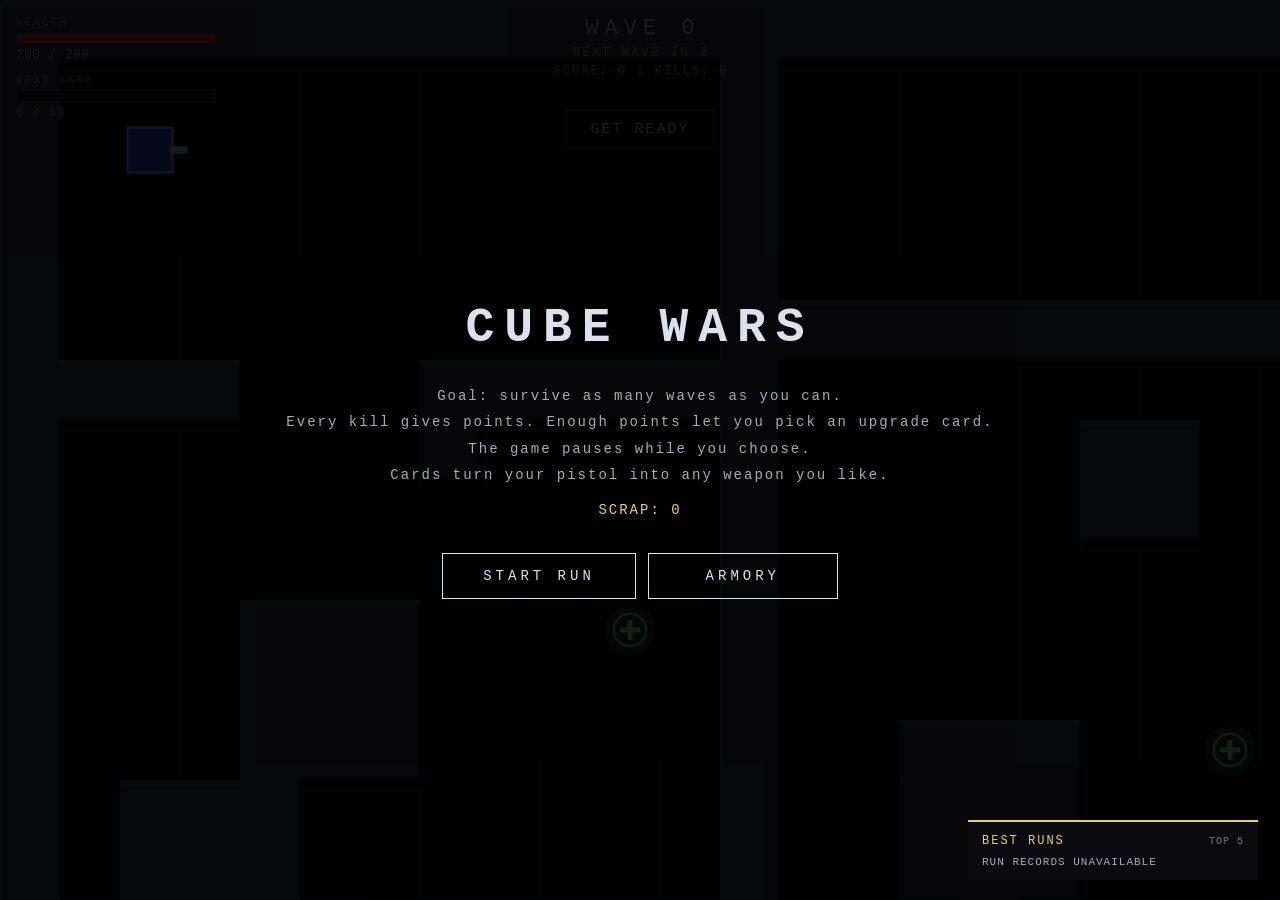
<file: index.html>
<!DOCTYPE html>
<html lang="en">
<head>
  <meta charset="UTF-8" />
  <meta name="viewport" content="width=device-width, initial-scale=1.0" />
  <title>Test - mäng</title>
  <link rel="stylesheet" href="assets/style/style.css">
</head>
<body>

  <canvas id="c"></canvas>

  <div id="ui">
    <div id="hud">
      <div id="left-hud">
        <div class="label">HEALTH</div>
        <div class="bar"><div id="health-bar"></div></div>
        <div class="small" id="health-text">200 / 200</div>
        <div class="label">NEXT CARD</div>
        <div class="bar"><div id="card-bar"></div></div>
        <div class="small" id="card-text">0 / 60</div>
        <div id="time-stop-row" class="ability-row" style="display:none">
          <div class="label">TIME STOP</div>
          <div class="bar ability-bar"><div id="time-stop-bar"></div></div>
          <div class="small" id="time-stop-text">0%</div>
        </div>
      </div>

      <div id="center-hud">
        <div id="wave-text">WAVE 0</div>
        <div id="enemy-text"></div>
        <div id="score-text">SCORE: 0 | KILLS: 0</div>
      </div>

    </div>
  </div>

  <div id="banner"></div>
  <div id="legend"></div>
  <div id="owned-cards"></div>

  <div id="start-screen" class="overlay" style="display:flex">
    <h1>CUBE WARS</h1>
    <p class="goal">Goal: survive as many waves as you can.<br>
      Every kill gives points. Enough points let you pick an upgrade card.<br>
      The game pauses while you choose.<br>
      Cards turn your pistol into any weapon you like.</p>
    <p id="meta-balance" class="meta-balance">SCRAP: 0</p>
    <div class="menu-actions">
      <button id="start-btn" class="btn">START RUN</button>
      <button id="shop-open-start" class="btn">ARMORY</button>
    </div>
    <aside id="run-records" class="run-records" aria-label="Best run records">
      <header class="run-records-header">
        <h2>BEST RUNS</h2>
        <span>TOP 5</span>
      </header>
      <div id="run-record-list" aria-live="polite">LOADING RECORDS</div>
    </aside>
  </div>

  <div id="card-screen" class="overlay">
    <h1>CHOOSE AN UPGRADE</h1>
    <p class="goal">The game is paused. Upgrades stack.</p>
    <div id="card-choices"></div>
  </div>

  <div id="game-over" class="overlay">
    <h1>YOU DIED</h1>
    <p id="final-wave"></p>
    <p id="final-kills"></p>
    <p id="final-score"></p>
    <p id="final-salvage"></p>
    <div class="menu-actions">
      <button id="restart-btn" class="btn">NEXT RUN</button>
      <button id="menu-btn" class="btn">MENU</button>
      <button id="shop-open-over" class="btn">ARMORY</button>
    </div>
  </div>

  <div id="shop-screen" class="overlay">
    <section class="shop-shell" aria-labelledby="shop-title">
      <header class="shop-header">
        <div>
          <p class="shop-kicker">PERMANENT UPGRADES</p>
          <h1 id="shop-title">ARMORY</h1>
        </div>
        <div class="shop-balance">
          <span>AVAILABLE SCRAP</span>
          <strong id="shop-credits">0</strong>
        </div>
      </header>
      <div id="shop-items" class="shop-items"></div>
      <footer class="shop-footer">
        <span id="shop-message" aria-live="polite"></span>
        <button id="shop-close" class="btn">BACK</button>
      </footer>
    </section>
  </div>

  <script src="assets/scripts/config.js"></script>
  <script src="assets/scripts/audio.js"></script>
  <script src="assets/scripts/state.js"></script>
  <script src="assets/scripts/map.js"></script>
  <script src="assets/scripts/weapon.js"></script>
  <script src="assets/scripts/enemies.js"></script>
  <script src="assets/scripts/cards.js"></script>
  <script src="assets/scripts/shop.js"></script>
  <script src="assets/scripts/run-records.js"></script>
  <script src="assets/scripts/ui.js"></script>
  <script src="assets/scripts/render.js"></script>
  <script src="assets/scripts/main.js"></script>
</body>
</html>
</file>
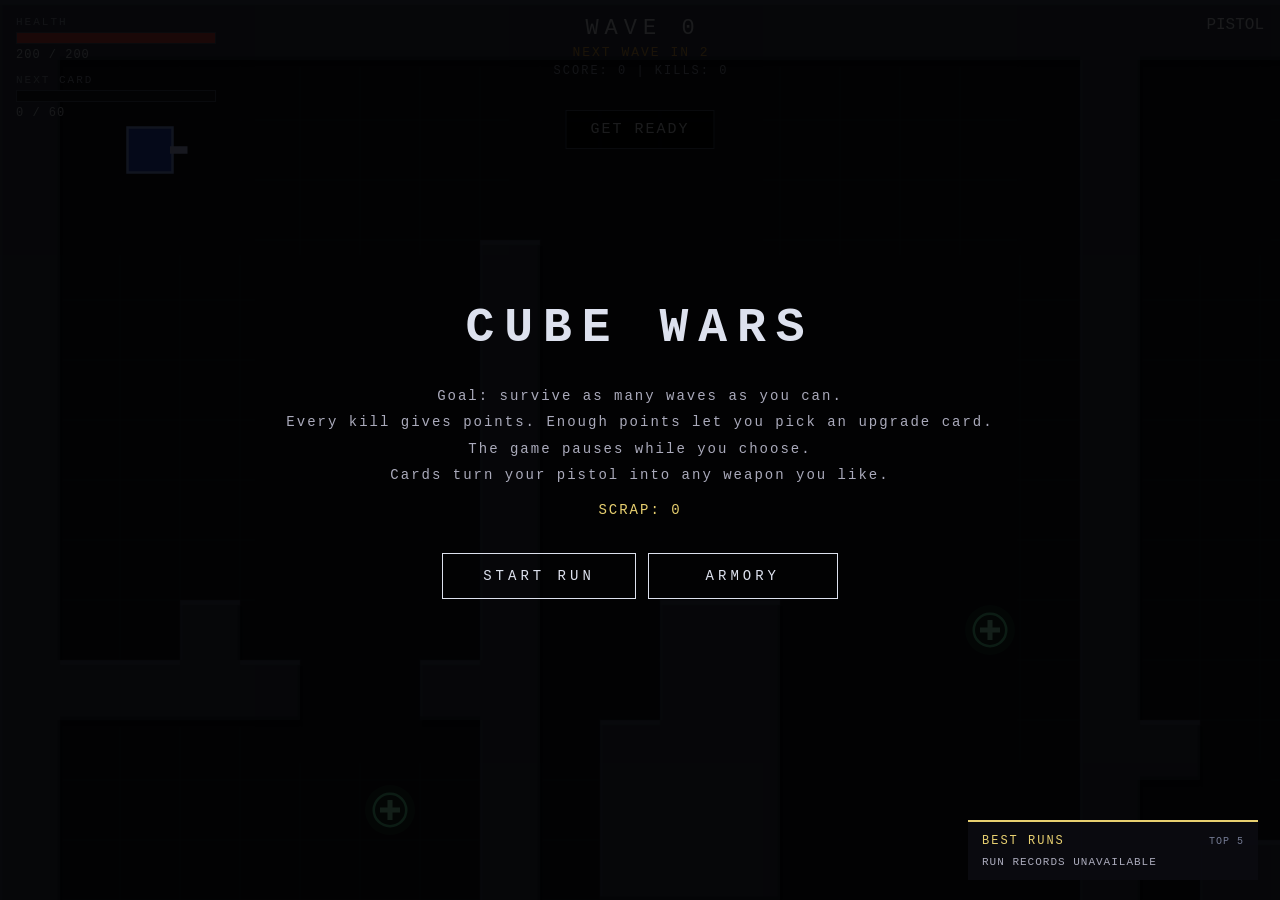
<file: index.dev.html>
<!DOCTYPE html>
<html lang="en">
<head>
  <meta charset="UTF-8" />
  <meta name="viewport" content="width=device-width, initial-scale=1.0" />
  <title>Dev Test - mäng</title>
  <link rel="stylesheet" href="assets/style/style.css">
</head>
<body>

  <canvas id="c"></canvas>

  <div id="ui">
    <div id="hud">
      <div id="left-hud">
        <div class="label">HEALTH</div>
        <div class="bar"><div id="health-bar"></div></div>
        <div class="small" id="health-text">200 / 200</div>
        <div class="label">NEXT CARD</div>
        <div class="bar"><div id="card-bar"></div></div>
        <div class="small" id="card-text">0 / 60</div>
        <div id="time-stop-row" class="ability-row" style="display:none">
          <div class="label">TIME STOP</div>
          <div class="bar ability-bar"><div id="time-stop-bar"></div></div>
          <div class="small" id="time-stop-text">0%</div>
        </div>
      </div>

      <div id="center-hud">
        <div id="wave-text">WAVE 0</div>
        <div id="enemy-text"></div>
        <div id="score-text">SCORE: 0 | KILLS: 0</div>
      </div>

      <div id="weapon-info">
        <div id="weapon-name">PISTOL</div>
      </div>
    </div>
  </div>

  <div id="banner"></div>
  <div id="legend"></div>
  <div id="owned-cards"></div>

  <div id="start-screen" class="overlay" style="display:flex">
    <h1>CUBE WARS</h1>
    <p class="goal">Goal: survive as many waves as you can.<br>
      Every kill gives points. Enough points let you pick an upgrade card.<br>
      The game pauses while you choose.<br>
      Cards turn your pistol into any weapon you like.</p>
    <p id="meta-balance" class="meta-balance">SCRAP: 0</p>
    <div class="menu-actions">
      <button id="start-btn" class="btn">START RUN</button>
      <button id="shop-open-start" class="btn">ARMORY</button>
    </div>
    <aside id="run-records" class="run-records" aria-label="Best run records">
      <header class="run-records-header">
        <h2>BEST RUNS</h2>
        <span>TOP 5</span>
      </header>
      <div id="run-record-list" aria-live="polite">LOADING RECORDS</div>
    </aside>
  </div>

  <div id="card-screen" class="overlay">
    <h1>CHOOSE AN UPGRADE</h1>
    <p class="goal">The game is paused. Upgrades stack.</p>
    <div id="card-choices"></div>
  </div>

  <div id="game-over" class="overlay">
    <h1>YOU DIED</h1>
    <p id="final-wave"></p>
    <p id="final-kills"></p>
    <p id="final-score"></p>
    <p id="final-salvage"></p>
    <div class="menu-actions">
      <button id="restart-btn" class="btn">NEXT RUN</button>
      <button id="menu-btn" class="btn">MENU</button>
      <button id="shop-open-over" class="btn">ARMORY</button>
    </div>
  </div>

  <div id="shop-screen" class="overlay">
    <section class="shop-shell" aria-labelledby="shop-title">
      <header class="shop-header">
        <div>
          <p class="shop-kicker">PERMANENT UPGRADES</p>
          <h1 id="shop-title">ARMORY</h1>
        </div>
        <div class="shop-balance">
          <span>AVAILABLE SCRAP</span>
          <strong id="shop-credits">0</strong>
        </div>
      </header>
      <div id="shop-items" class="shop-items"></div>
      <footer class="shop-footer">
        <span id="shop-message" aria-live="polite"></span>
        <button id="shop-close" class="btn">BACK</button>
      </footer>
    </section>
  </div>

  <div id="cheat-panel" class="overlay">
    <div class="cheat-box">
      <h1>CHEATS</h1>
      <div class="cheat-actions">
        <div class="cheat-wave-row">
          <label for="cheat-skip-wave-count">WAVES TO SKIP</label>
          <select id="cheat-skip-wave-count" aria-label="Waves to skip">
            <option value="1">1</option>
            <option value="2">2</option>
            <option value="3">3</option>
            <option value="4">4</option>
            <option value="5">5</option>
            <option value="6">6</option>
            <option value="7">7</option>
            <option value="8">8</option>
            <option value="9">9</option>
            <option value="10">10</option>
            <option value="25">25</option>
            <option value="50">50</option>
            <option value="100">100</option>
          </select>
          <button id="cheat-skip-wave" class="btn">SKIP WAVES</button>
        </div>
        <button id="cheat-card-pull" class="btn">GRANT CARD PULL</button>
        <div class="cheat-scrap-row">
          <label for="cheat-scrap-amount">SCRAP</label>
          <select id="cheat-scrap-amount" aria-label="Scrap to grant">
            <option value="100">100</option>
            <option value="500">500</option>
            <option value="1000">1,000</option>
            <option value="5000">5,000</option>
          </select>
          <button id="cheat-grant-scrap" class="btn">GRANT SCRAP</button>
        </div>
        <div class="cheat-card-row">
          <select id="cheat-card-select" aria-label="Choose a card"></select>
          <select id="cheat-rarity-select" aria-label="Choose a rarity"></select>
          <button id="cheat-grant-card" class="btn">GRANT CARD</button>
        </div>
        <button id="cheat-kill-enemies" class="btn">KILL ALL ENEMIES</button>
        <button id="cheat-heal" class="btn">FULL HEAL</button>
        <button id="cheat-close" class="btn">CLOSE [\]</button>
      </div>
    </div>
  </div>

  <script>window.CUBE_WARS_DEV = true;</script>
  <script src="assets/scripts/config.js"></script>
  <script src="assets/scripts/audio.js"></script>
  <script src="assets/scripts/state.js"></script>
  <script src="assets/scripts/map.js"></script>
  <script src="assets/scripts/weapon.js"></script>
  <script src="assets/scripts/enemies.js"></script>
  <script src="assets/scripts/cards.js"></script>
  <script src="assets/scripts/shop.js"></script>
  <script src="assets/scripts/run-records.js"></script>
  <script src="assets/scripts/cheats.js"></script>
  <script src="assets/scripts/ui.js"></script>
  <script src="assets/scripts/render.js"></script>
  <script src="assets/scripts/main.js"></script>
</body>
</html>
</file>
<file: assets/style/style.css>
/* Flat styling only: no glow, no gradients, no animation */
* {
  margin: 0;
  padding: 0;
  box-sizing: border-box;
}

body {
  background: #0b0b10;
  overflow: hidden;
  font-family: 'Courier New', monospace;
  color: #dde1ee;
}

canvas {
  display: block;
  cursor: none;
}

#ui {
  position: fixed;
  top: 0;
  left: 0;
  width: 100%;
  padding: 16px;
  pointer-events: none;
}

#hud {
  position: relative;
  display: flex;
  justify-content: space-between;
  align-items: flex-start;
}

.label {
  font-size: 11px;
  letter-spacing: 2px;
  color: #9aa0b8;
  margin-bottom: 4px;
}

.bar {
  width: 200px;
  height: 12px;
  background: #15161f;
  border: 1px solid #4a4f6a;
}

#health-bar { height: 100%; width: 100%; background: #d94040; }
#card-bar   { height: 100%; width: 0;    background: #4a7bd0; }

.small {
  font-size: 12px;
  letter-spacing: 1px;
  margin: 4px 0 12px;
  color: #c4c8d8;
}

.ability-row { margin-top: 4px; }
.ability-bar { overflow: hidden; }
#time-stop-bar { height: 100%; width: 0; background: #7ed6ff; }
#time-stop-text { margin-top: 4px; color: #9ad9ff; }

#center-hud { position: absolute; left: 50%; top: 0; transform: translateX(-50%); text-align: center; white-space: nowrap; }
#wave-text  { font-size: 22px; letter-spacing: 6px; padding-left: 6px; }
#enemy-text { font-size: 13px; letter-spacing: 2px; padding-left: 2px; color: #e0a040; margin-top: 4px; }
#score-text { font-size: 12px; letter-spacing: 2px; padding-left: 2px; color: #9aa0b8; margin-top: 4px; }

#banner {
  position: fixed;
  top: 110px;
  left: 50%;
  transform: translateX(-50%);
  background: rgba(0, 0, 0, 0.7);
  border: 1px solid #4a4f6a;
  padding: 10px 24px;
  font-size: 15px;
  letter-spacing: 2px;
  display: none;
  pointer-events: none;
  text-align: center;
}

#pick-hint {
  position: fixed;
  bottom: 30px;
  left: 50%;
  transform: translateX(-50%);
  background: rgba(0, 0, 0, 0.7);
  border: 1px solid #5acb8a;
  color: #5acb8a;
  padding: 8px 20px;
  font-size: 13px;
  letter-spacing: 2px;
  display: none;
  pointer-events: none;
}

#legend, #owned-cards {
  position: fixed;
  bottom: 16px;
  font-size: 11px;
  letter-spacing: 1px;
  line-height: 1.8;
  pointer-events: none;
}
#legend      { right: 16px; text-align: right; }
#owned-cards { left: 16px; color: #9aa0b8; }

.overlay {
  position: fixed;
  inset: 0;
  background: rgba(0, 0, 0, 0.88);
  display: none;
  flex-direction: column;
  align-items: center;
  justify-content: center;
  text-align: center;
  padding: 24px;
}

.overlay h1 { font-size: 48px; letter-spacing: 10px; margin-bottom: 20px; }
.overlay p  { color: #aab; letter-spacing: 2px; font-size: 14px; line-height: 1.9; margin-top: 8px; }
#game-over h1 { color: #d94040; }

.btn {
  margin-top: 30px;
  padding: 14px 40px;
  background: transparent;
  border: 1px solid #dde1ee;
  color: #dde1ee;
  font-family: inherit;
  font-size: 14px;
  letter-spacing: 4px;
  cursor: pointer;
}
.btn:hover { background: #dde1ee; color: #0b0b10; }
.btn:focus-visible { outline: 2px solid #e8d070; outline-offset: 3px; }
.btn:disabled { opacity: 0.4; cursor: not-allowed; }
.btn:disabled:hover { background: transparent; color: #dde1ee; }

.menu-actions { display: flex; gap: 12px; justify-content: center; flex-wrap: wrap; }
.menu-actions .btn { min-width: 190px; }
.meta-balance { color: #e8d070 !important; }

.run-records {
  position: absolute;
  right: 22px;
  bottom: 20px;
  width: min(290px, calc(100% - 36px));
  max-height: 32vh;
  overflow-y: auto;
  padding: 12px 14px;
  border-top: 2px solid #e8d070;
  background: rgba(11, 11, 16, 0.94);
  text-align: left;
  color: #aab;
  font-size: 11px;
  letter-spacing: 1px;
}
.run-records-header { display: flex; justify-content: space-between; align-items: center; margin-bottom: 8px; }
.run-records-header h2 { color: #e8d070; font-size: 12px; font-weight: normal; letter-spacing: 2px; }
.run-records-header span { color: #747b93; font-size: 10px; }
.run-record-row { display: grid; grid-template-columns: 28px 1fr auto; gap: 8px; padding: 5px 0; border-top: 1px solid #303342; }
.run-record-rank { color: #747b93; }
.run-record-wave { color: #c4c8d8; }
.run-record-score { color: #5acb8a; text-align: right; }

#shop-screen { overflow-y: auto; }
.shop-shell { width: min(860px, 100%); margin: auto; text-align: left; }
.shop-header { display: flex; justify-content: space-between; align-items: center; gap: 24px; padding-bottom: 18px; border-bottom: 1px solid #4a4f6a; }
.shop-kicker { color: #5acb8a !important; font-size: 11px !important; letter-spacing: 3px !important; }
#shop-screen h1 { margin: 8px 0 0; font-size: 34px; letter-spacing: 8px; }
.shop-balance { display: flex; flex-direction: column; align-items: flex-end; gap: 5px; color: #9aa0b8; font-size: 11px; letter-spacing: 2px; }
.shop-balance strong { color: #e8d070; font-size: 24px; font-weight: normal; }
.shop-items { display: flex; flex-direction: column; }
.shop-item { display: flex; justify-content: space-between; align-items: center; gap: 24px; padding: 18px 0; border-bottom: 1px solid #303342; }
.shop-item-copy { min-width: 0; }
.shop-item-heading { display: flex; align-items: baseline; flex-wrap: wrap; gap: 12px; }
.shop-item h2 { color: #dde1ee; font-size: 15px; font-weight: normal; letter-spacing: 2px; }
.shop-level { color: #9aa0b8; font-size: 11px; letter-spacing: 1px; }
.shop-item p { margin: 7px 0 0; color: #aab; font-size: 12px; line-height: 1.5; letter-spacing: 1px; }
.shop-effect { color: #5acb8a; }
.shop-buy { flex: 0 0 190px; margin: 0; padding: 12px 10px; font-size: 11px; letter-spacing: 2px; }
.shop-footer { display: flex; justify-content: space-between; align-items: center; gap: 16px; padding-top: 18px; }
.shop-footer #shop-message { color: #5acb8a; font-size: 11px; letter-spacing: 1px; }
.shop-footer .btn { margin: 0; padding: 12px 28px; }

@media (max-width: 600px) {
  .overlay { padding: 18px; }
  .overlay h1 { font-size: 32px; letter-spacing: 6px; }
  .shop-header { align-items: flex-start; }
  #shop-screen h1 { font-size: 28px; letter-spacing: 5px; }
  .shop-item { align-items: flex-start; flex-direction: column; gap: 12px; }
  .shop-buy { flex-basis: auto; width: 100%; }
  .run-records { right: 12px; bottom: 12px; width: min(250px, calc(100% - 24px)); }
}

@media (max-height: 620px) {
  #start-screen { justify-content: flex-start; overflow-y: auto; }
  .run-records { position: static; align-self: flex-end; margin: 16px 0 0 auto; flex-shrink: 0; }
}

#card-screen { justify-content: center; padding-bottom: 14vh; overflow-y: auto; }
#card-choices {
  display: flex;
  gap: 40px;
  margin-top: 28px;
  flex-wrap: wrap;
  justify-content: center;
}

.card {
  width: 250px;
  height: 340px;
  padding: 0;
  border: none;
  background: none;
  color: #dde1ee;
  font-family: inherit;
  cursor: pointer;
  perspective: 900px;
}
.card-flip {
  display: block;
  position: relative;
  width: 100%;
  height: 100%;
  transform-style: preserve-3d;
  transition: transform 0.5s;
}
.card.flipped .card-flip { transform: rotateY(180deg); }
.card-face {
  display: block;
  position: absolute;
  inset: 0;
  border: 2px solid var(--rc);
  border-radius: 0;
  background: #141622;
  backface-visibility: hidden;
  -webkit-backface-visibility: hidden;
  box-shadow: 0 0 calc(var(--glow) * 1px) calc(var(--glow) * 0.12px) rgba(var(--rgb), var(--ga)),
              inset 0 0 calc(var(--glow) * 0.6px) rgba(var(--rgb), calc(var(--ga) * 0.35));
}
.card-back { display: flex; align-items: center; justify-content: center; padding: 0; }
.card-back svg {
  width: 100%;
  height: 100%;
  fill: none;
  stroke: var(--rc);
  stroke-width: 3;
  stroke-linecap: square;
  stroke-linejoin: miter;
  filter: drop-shadow(0 0 calc(var(--glow) * 0.25px) rgba(var(--rgb), var(--ga)));
}
.card-front {
  transform: rotateY(180deg);
  display: flex;
  flex-direction: column;
  gap: 12px;
  padding: 16px;
  text-align: left;
  background: #171926;
}

.card-key   { font-size: 12px; color: #9aa0b8; }
.card-name  { font-size: 16px; letter-spacing: 2px; color: #e8d070; }
.card-rarity { display: inline-block; align-self: flex-start; margin-top: -4px; padding: 4px 8px; font-size: 10px; letter-spacing: 2px; border: 1px solid #4a4f6a; }
.card-rarity-common { color: #9fb0d0; border-color: #9fb0d0; }
.card-rarity-uncommon { color: #4fd08a; border-color: #4fd08a; }
.card-rarity-rare { color: #4a9dff; border-color: #4a9dff; }
.card-rarity-epic { color: #b05cff; border-color: #b05cff; }
.card-rarity-legendary { color: #ffd24a; border-color: #ffd24a; }
.card-bonus { font-size: 11px; letter-spacing: 2px; color: #9aa0b8; margin-top: -6px; }
.card-desc  { font-size: 13px; line-height: 1.6; color: #c4c8d8; flex: 1; }
.card-owned { font-size: 11px; letter-spacing: 2px; color: #5acb8a; }

#cheat-panel { z-index: 5; background: rgba(0, 0, 0, 0.9); }
.cheat-box {
  width: min(420px, 100%);
  max-height: 90vh;
  overflow-y: auto;
  padding: 24px;
  border: 1px solid #4a4f6a;
  background: #101117;
}
.cheat-box h1 { font-size: 30px; letter-spacing: 6px; margin-bottom: 20px; }
.cheat-actions { display: flex; flex-direction: column; gap: 10px; }
.cheat-actions .btn { width: 100%; margin: 0; padding: 12px; font-size: 12px; }
.cheat-wave-row { display: flex; align-items: center; gap: 8px; }
.cheat-wave-row label { flex: 0 0 auto; color: #9aa0b8; font-size: 10px; letter-spacing: 1px; }
.cheat-wave-row select { min-width: 0; flex: 1; padding: 10px; background: #171926; border: 1px solid #4a4f6a; color: #dde1ee; font: inherit; }
.cheat-wave-row .btn { width: auto; }
.cheat-scrap-row { display: flex; align-items: center; gap: 8px; }
.cheat-scrap-row label { flex: 0 0 auto; color: #9aa0b8; font-size: 10px; letter-spacing: 1px; }
.cheat-scrap-row select { min-width: 0; flex: 1; padding: 10px; background: #171926; border: 1px solid #4a4f6a; color: #dde1ee; font: inherit; }
.cheat-scrap-row .btn { width: auto; }
.cheat-card-row { display: flex; gap: 8px; }
.cheat-card-row select { min-width: 0; flex: 1; padding: 10px; background: #171926; border: 1px solid #4a4f6a; color: #dde1ee; font: inherit; }
.cheat-card-row .btn { width: auto; }
</file>
